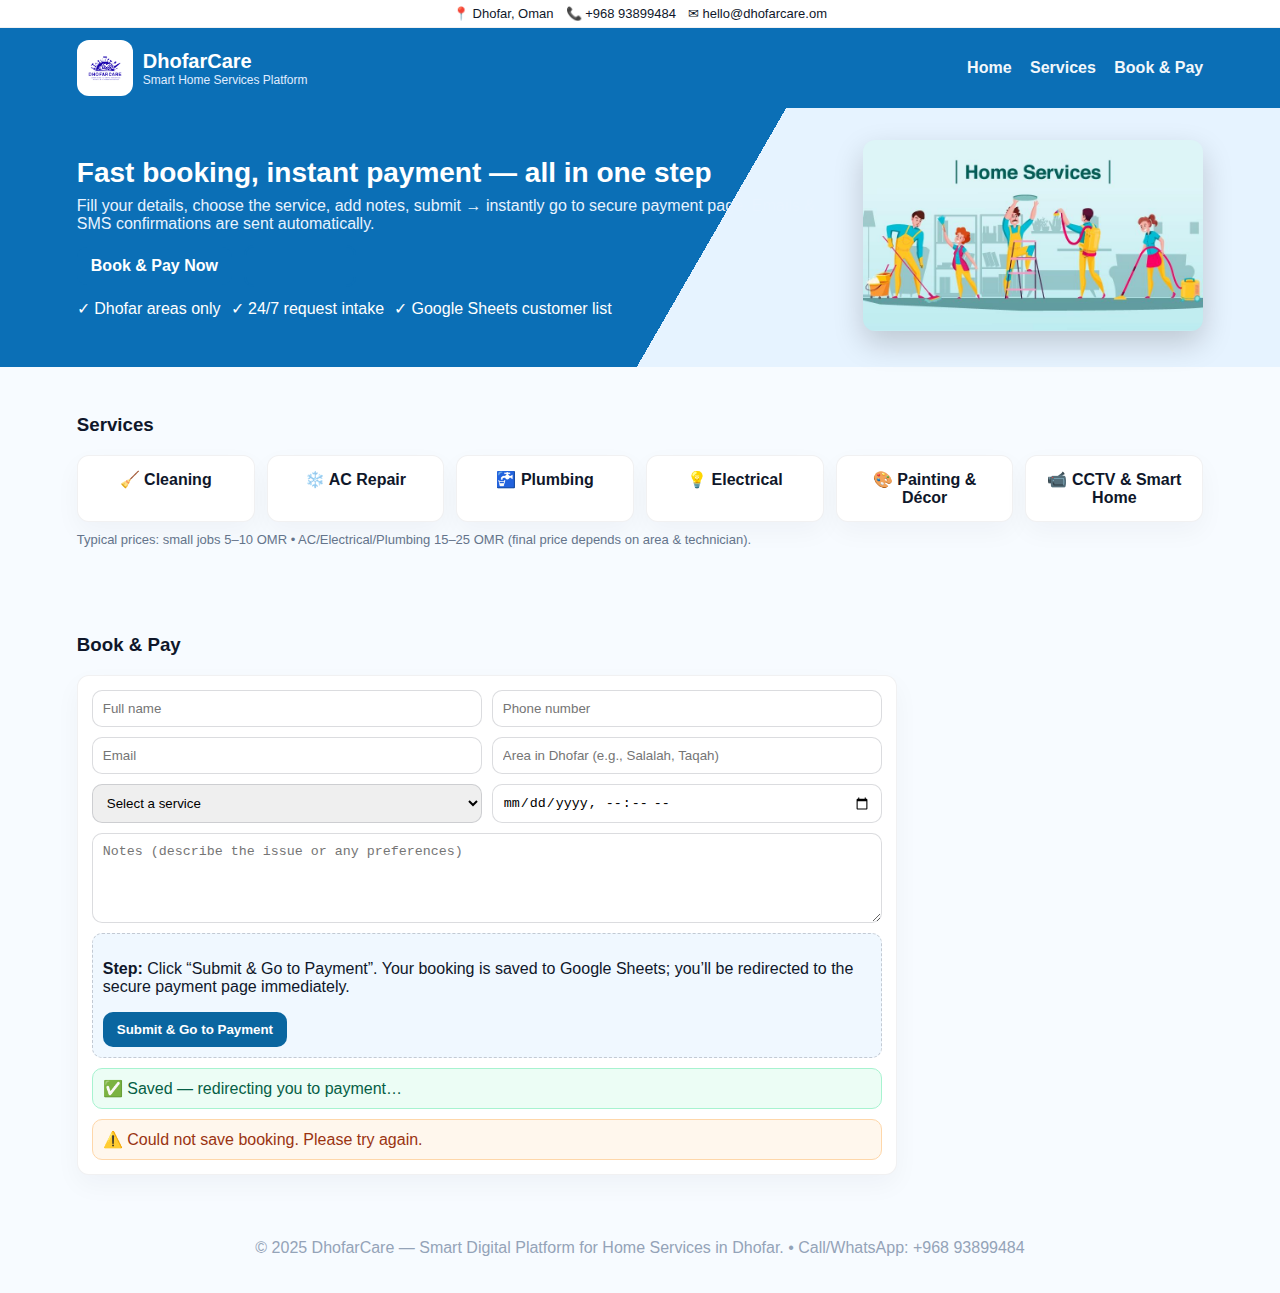
<file: index.html>
<!doctype html>
<html lang="en">
<head>
  <meta charset="utf-8" />
  <meta name="viewport" content="width=device-width,initial-scale=1" />
  <title>DhofarCare — Book & Pay</title>
  <link rel="stylesheet" href="style.css" />
</head>
<body>
  <div class="topbar">
    <div>📍 Dhofar, Oman</div>
    <div>📞 +968 93899484</div>
    <div>✉ hello@dhofarcare.om</div>
  </div>

  <header class="nav">
    <div class="brand">
      <img src="assets/logo.png" class="logo" alt="DhofarCare logo" />
      <div>
        <h1>DhofarCare</h1>
        <p>Smart Home Services Platform</p>
      </div>
    </div>
    <nav>
      <a href="#home">Home</a>
      <a href="#services">Services</a>
      <a href="#book">Book & Pay</a>
    </nav>
  </header>

  <section id="home" class="hero">
    <div class="hero-left">
      <h2>Fast booking, instant payment — all in one step</h2>
      <p>Fill your details, choose the service, add notes, submit → instantly go to secure payment page. Emails & SMS confirmations are sent automatically.</p>
      <div class="actions">
        <a class="btn" href="#book">Book & Pay Now</a>
        <a class="btn ghost" target="_blank" href="https://wa.me/96893899484">WhatsApp</a>
      </div>
      <ul class="bullets">
        <li>✓ Dhofar areas only</li>
        <li>✓ 24/7 request intake</li>
        <li>✓ Google Sheets customer list</li>
      </ul>
    </div>
    <div class="hero-right">
      <img src="assets/home-services.jpg" alt="Home services" />
    </div>
  </section>

  <section id="services" class="section services">
    <h3>Services</h3>
    <div class="grid">
      <div class="card">🧹 Cleaning</div>
      <div class="card">❄️ AC Repair</div>
      <div class="card">🚰 Plumbing</div>
      <div class="card">💡 Electrical</div>
      <div class="card">🎨 Painting & Décor</div>
      <div class="card">📹 CCTV & Smart Home</div>
    </div>
    <p class="note">Typical prices: small jobs 5–10 OMR • AC/Electrical/Plumbing 15–25 OMR (final price depends on area & technician).</p>
  </section>

  <section id="book" class="section book">
    <h3>Book & Pay</h3>
    <form id="bookingForm" class="form">
      <div class="row">
        <input id="name" name="name" placeholder="Full name" required />
        <input id="phone" name="phone" placeholder="Phone number" required />
      </div>
      <div class="row">
        <input id="email" name="email" type="email" placeholder="Email" required />
        <input id="area" name="area" placeholder="Area in Dhofar (e.g., Salalah, Taqah)" required />
      </div>
      <div class="row">
        <select id="service" name="service" required>
          <option value="">Select a service</option>
          <option>Cleaning</option>
          <option>Electrical</option>
          <option>Plumbing</option>
          <option>AC Repair</option>
          <option>Painting</option>
          <option>CCTV / Smart Home</option>
        </select>
        <input id="when" name="when" type="datetime-local" required />
      </div>
      <div class="row">
        <textarea id="notes" name="notes" placeholder="Notes (describe the issue or any preferences)"></textarea>
      </div>

      <div class="paybox">
        <p><strong>Step:</strong> Click “Submit & Go to Payment”. Your booking is saved to Google Sheets; you’ll be redirected to the secure payment page immediately.</p>
        <button type="button" id="goPayBtn" class="btn pay">Submit & Go to Payment</button>
      </div>

      <div id="successBox" class="hidden success">✅ Saved — redirecting you to payment…</div>
      <div id="errorBox" class="hidden error">⚠️ Could not save booking. Please try again.</div>
    </form>
  </section>

  <footer class="footer">
    <p>© 2025 DhofarCare — Smart Digital Platform for Home Services in Dhofar. • Call/WhatsApp: +968 93899484</p>
  </footer>

  <script src="config.js"></script>
  <script src="main.js"></script>
</body>
</html>
</file>
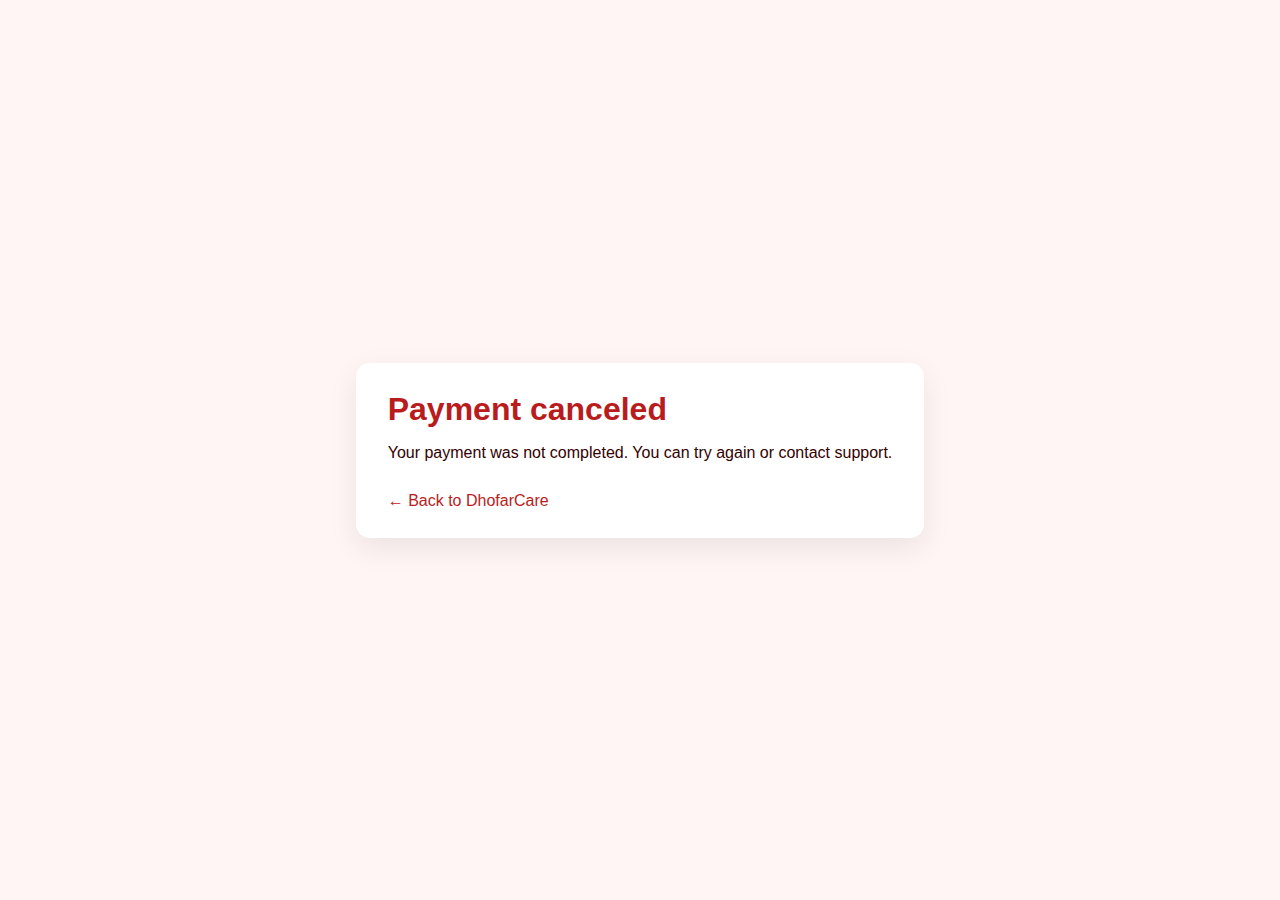
<file: cancel.html>
<!doctype html>
<html lang="en">
<head>
  <meta charset="utf-8">
  <meta name="viewport" content="width=device-width,initial-scale=1">
  <title>Payment Canceled</title>
  <style>
    body{font-family:Inter,Arial;margin:0;display:grid;place-items:center;height:100vh;background:#fff5f5;color:#300}
    .box{background:#fff;padding:28px 32px;border-radius:14px;box-shadow:0 10px 30px rgba(0,0,0,.08);max-width:560px}
    .box h1{margin:0 0 8px;color:#b91c1c}
    .box a{display:inline-block;margin-top:14px;color:#b91c1c;text-decoration:none}
  </style>
</head>
<body>
  <div class="box">
    <h1>Payment canceled</h1>
    <p>Your payment was not completed. You can try again or contact support.</p>
    <a href="index.html#book">← Back to DhofarCare</a>
  </div>
</body>
</html>
</file>
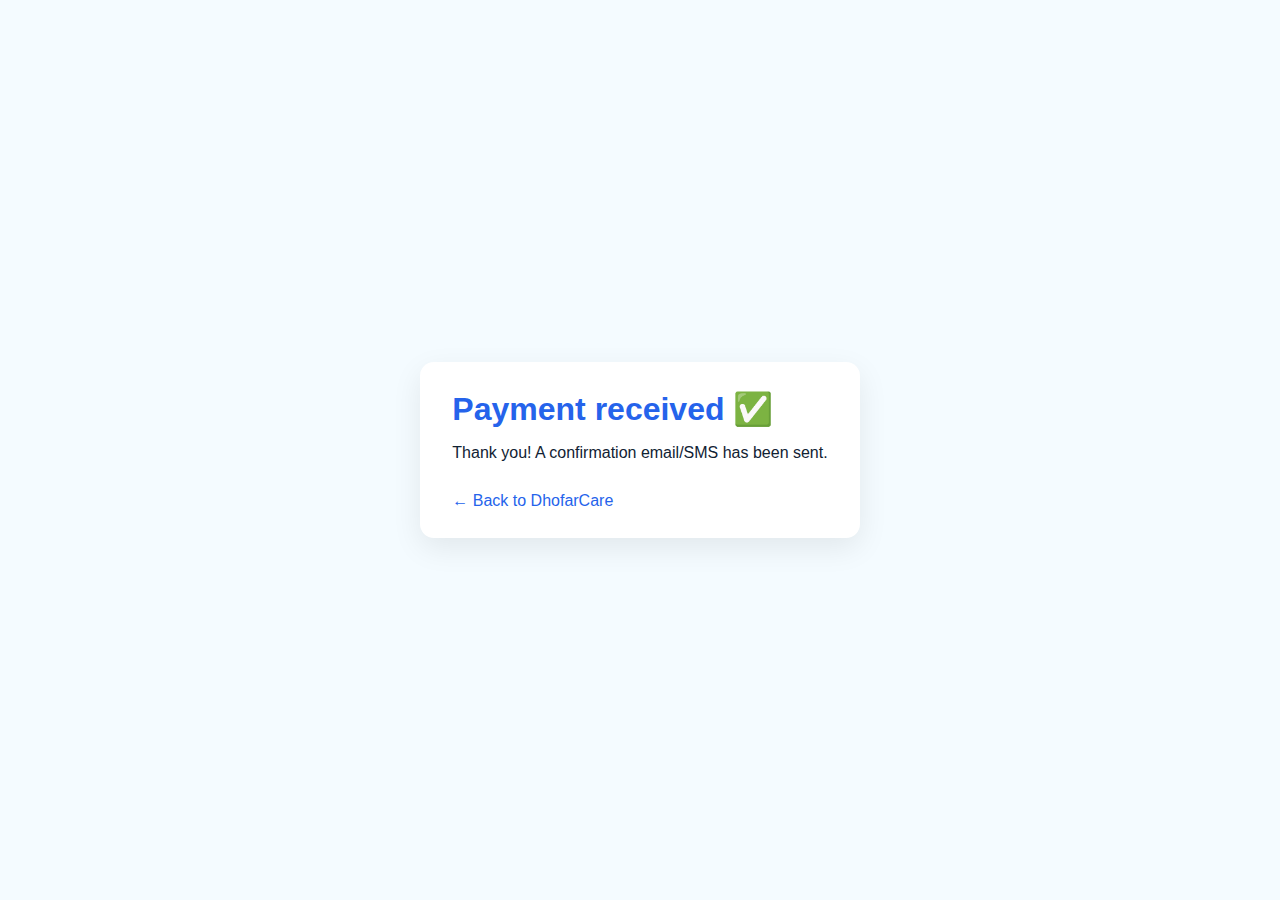
<file: success.html>
<!doctype html>
<html lang="en">
<head>
  <meta charset="utf-8">
  <meta name="viewport" content="width=device-width,initial-scale=1">
  <title>Payment Success</title>
  <style>
    body{font-family:Inter,Arial;margin:0;display:grid;place-items:center;height:100vh;background:#f4fbff;color:#123}
    .box{background:#fff;padding:28px 32px;border-radius:14px;box-shadow:0 10px 30px rgba(0,0,0,.08);max-width:560px}
    .box h1{margin:0 0 8px;color:#2563eb}
    .box a{display:inline-block;margin-top:14px;color:#2563eb;text-decoration:none}
  </style>
</head>
<body>
  <div class="box">
    <h1>Payment received ✅</h1>
    <p>Thank you! A confirmation email/SMS has been sent.</p>
    <a href="index.html#book">← Back to DhofarCare</a>
  </div>
</body>
</html>
</file>
<file: style.css>
*{box-sizing:border-box}body{margin:0;font-family:Inter,Segoe UI,Arial,sans-serif;color:#0f172a;background:#f7fbff}
.topbar{display:flex;gap:12px;justify-content:center;align-items:center;background:#fff;border-bottom:1px solid rgba(15,23,42,.06);padding:6px 10px;font-size:13px}
.nav{display:flex;justify-content:space-between;align-items:center;padding:12px 6%;background:#0b6fb6;color:#fff;position:sticky;top:0;z-index:20}
.brand{display:flex;gap:10px;align-items:center}
.logo{width:56px;height:56px;object-fit:contain;background:#fff;border-radius:12px;padding:6px}
.brand h1{font-size:20px;margin:0}
.brand p{font-size:12px;margin:0;color:#e0edff}
.nav nav a{color:#fff;text-decoration:none;margin-left:14px;font-weight:600;opacity:.95}
.nav nav a:hover{opacity:1;text-decoration:underline}
.hero{display:flex;gap:28px;align-items:center;padding:32px 6%;background:linear-gradient(120deg,#0b6fb6 0%,#0b6fb6 55%,#e6f3ff 55%);color:#fff}
.hero-left{flex:1;min-width:260px}
.hero-left h2{margin:0 0 8px;font-size:28px}
.hero-left p{margin:0 0 12px;color:#e8f3ff}
.actions .btn{margin-right:8px}
.bullets{list-style:none;padding:0;margin:12px 0 0;display:flex;gap:10px;flex-wrap:wrap}
.hero-right img{width:340px;border-radius:12px;box-shadow:0 12px 30px rgba(0,0,0,.18);background:#fff}
.section{padding:28px 6%}
.services .grid{display:grid;grid-template-columns:repeat(auto-fit,minmax(160px,1fr));gap:12px;margin-top:12px}
.card{background:#fff;border:1px solid rgba(15,23,42,.06);border-radius:12px;padding:14px;text-align:center;font-weight:600;box-shadow:0 10px 26px rgba(15,23,42,.04)}
.note{margin-top:10px;color:#64748b;font-size:13px}
.book .form{background:#fff;border:1px solid rgba(15,23,42,.06);border-radius:12px;padding:14px;max-width:820px;box-shadow:0 10px 26px rgba(15,23,42,.04)}
.row{display:flex;gap:10px;margin-bottom:10px}
input,select,textarea{flex:1;padding:10px;border:1px solid rgba(15,23,42,.15);border-radius:10px}
textarea{min-height:90px}
.paybox{margin-top:10px;border:1px dashed rgba(15,23,42,.2);border-radius:10px;padding:10px;background:#f0f8ff}
.btn{background:#0b6fb6;color:#fff;border:none;border-radius:10px;padding:10px 14px;cursor:pointer;text-decoration:none;display:inline-block;font-weight:700}
.btn.ghost{background:transparent;color:#0b6fb6;border:2px solid #0b6fb6}
.btn.pay{background:#0a66a0}
.muted{color:#6b7280;font-size:13px}
.success{margin-top:10px;background:#ecfdf5;border:1px solid #a7f3d0;color:#065f46;padding:10px;border-radius:10px}
.error{margin-top:10px;background:#fff7ed;border:1px solid #fed7aa;color:#9a3412;padding:10px;border-radius:10px}
.footer{padding:20px 6%;text-align:center;color:#94a3b8}
@media(max-width:900px){.hero{flex-direction:column;padding:22px}.hero-right img{width:100%}.row{flex-direction:column}}
</file>
